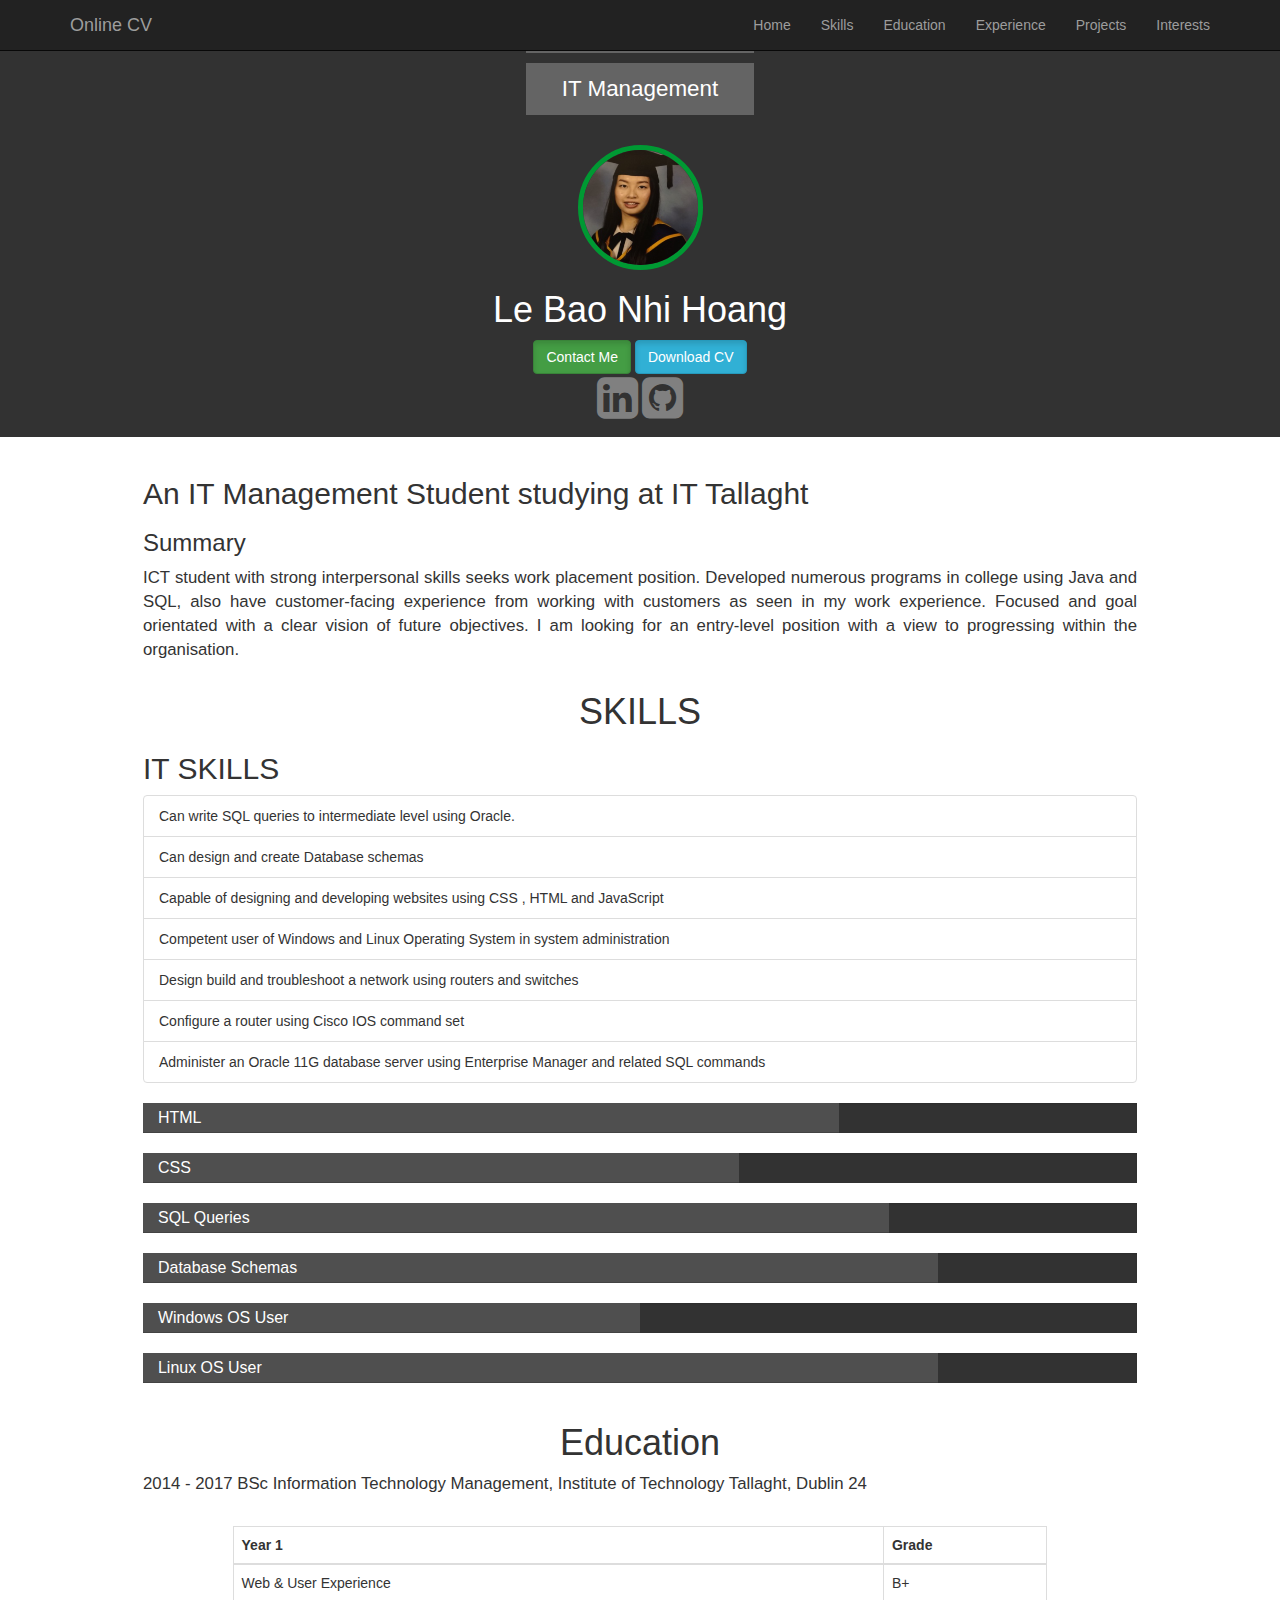
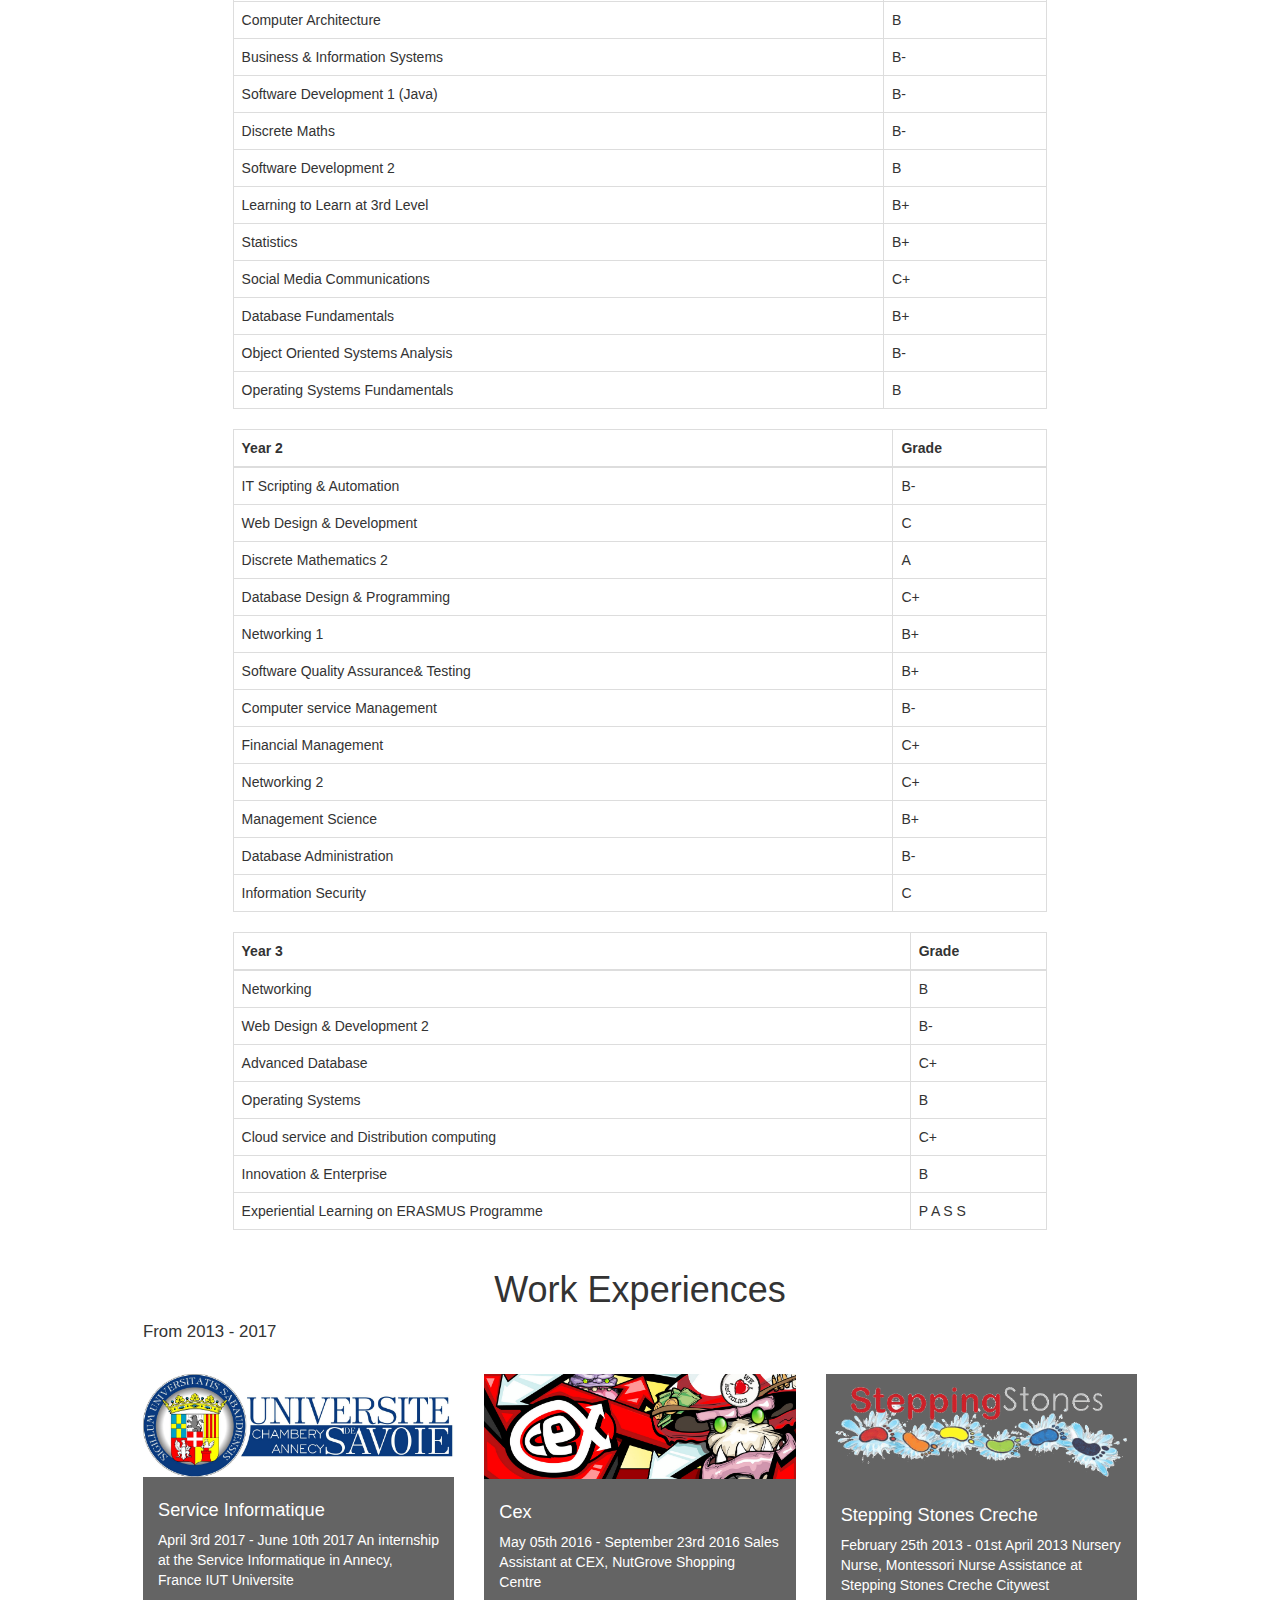
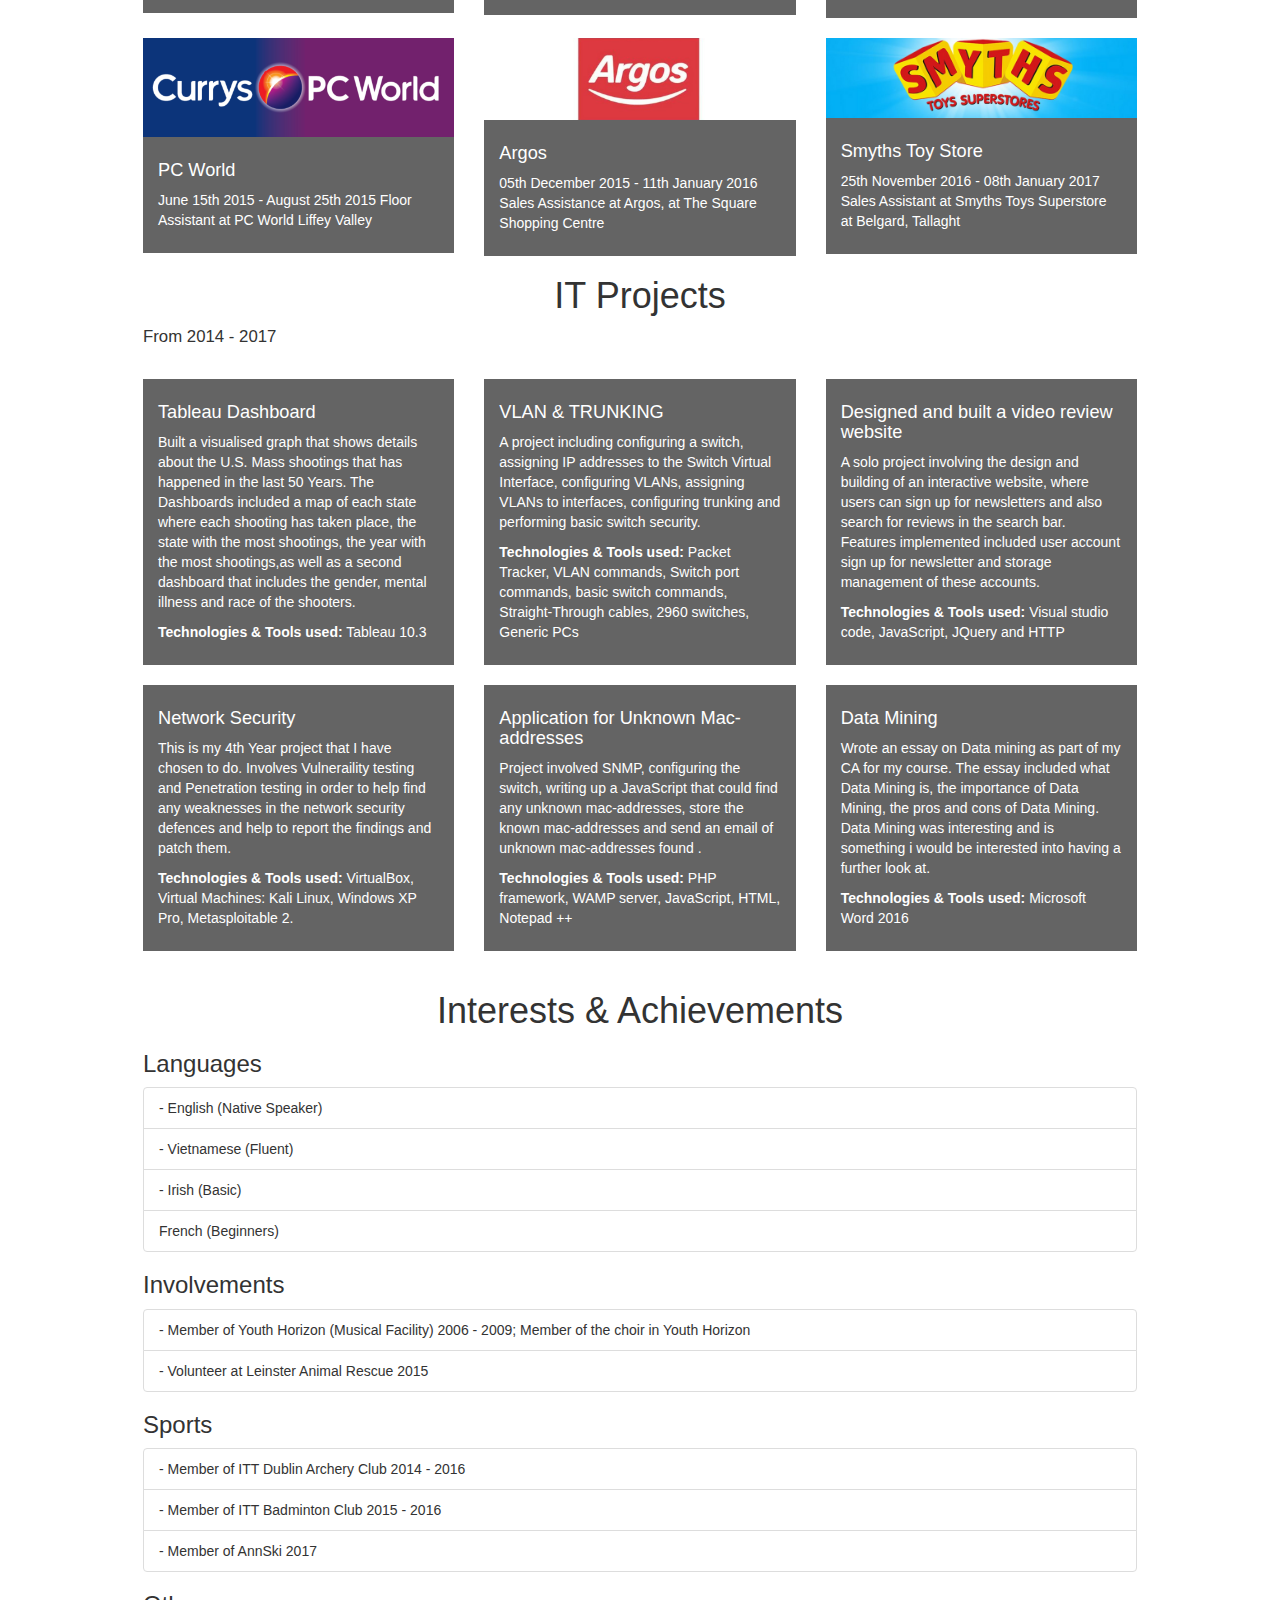
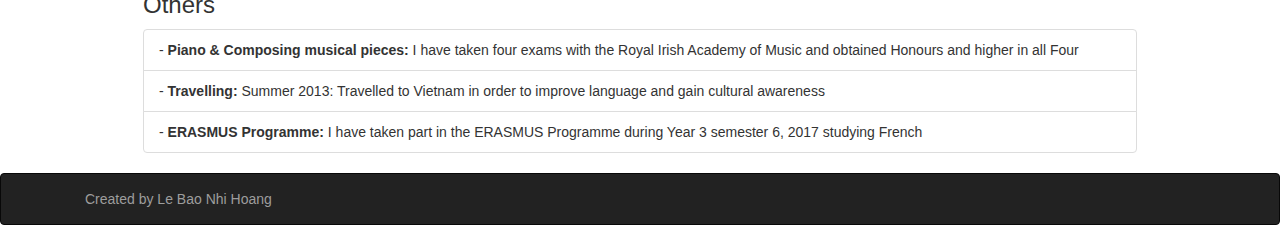
<file: index.html>
<!DOCTYPE html>
<html>
	<head>
		<title>
		X00121428
		</title>
		<meta name="viewport" content= "width=device-width, initial-scale=1.0">
		<link href = "css/bootstrap.min.css" rel = "stylesheet">
		<link href = "css/styles.css" rel = "stylesheet">
		<!-- 'Font Awesome' CSS -->
		<link rel="stylesheet" href="https://cdnjs.cloudflare.com/ajax/libs/font-awesome/4.7.0/css/font-awesome.min.css">
		
		
	</head>
	<body>
	<div class = "navbar navbar-inverse navbar-fixed-top">
		<div class = "container">
		
			<a class="navbar-brand">Online CV</a>
			
			<button class = "navbar-toggle" data-toggle = "collapse" data-target = ".navHeaderCollapse">
			<span class = "icon-bar"></span>
			<span class = "icon-bar"></span>
			<span class = "icon-bar"></span>

			</button>
			<div class="collapse navbar-collapse navHeaderCollapse">
			<ul class = "nav navbar-nav navbar-right">
			
			<li><a href="index.html">Home</a></li>
			<li><a href="#skills">Skills</a></li>
			<li><a href="#education">Education</a><li>
			<li><a href="#experience">Experience</a><li>
			<li><a href="#projects">Projects</a><li>
			<li><a href="#interests">Interests</a><li>
			</ul>
			</div>
		</div>
	
	</div>
	<!-- image -->
			<div class="strip">
			<div class="inner" id="top">
			<div class="centered">
					<div class="tagline">
						<h2>IT Management</h2>
					</div>
				</div>
				<div class="centered">
					<div class="tagline">
						<h2>IT Management </h2>
					</div>
				</div>
				

				

				<br>

				<div class="header">
					<div align="center">
						<img src="img/me.png" alt="Your browser cannot display this image." />
					</div>

					<div class="intro-text">
						<h1>Le Bao Nhi Hoang</h1>
					</div>
					<center><button type="button" class="contact btn btn-success active" data-toggle="modal" data-target="#contactme">Contact Me</button>
					<a href="cv/2021-Helena Le Boa Nhi Hoang .pdf"><button type="button" class="download btn btn-info active" data-toggle="modal" data-target="#download">Download CV</button></a></center>
					
					<center> <a target="_blank" href="https://www.linkedin.com/in/lebaonhihoang/"><i class="fa fa-linkedin-square " style="font-size:48px;color:grey" ></i></a>
					 <a target="_blank" href="https://github.com/lebaonhihoang"><i class="fa fa-github-square" style="font-size:48px;color:grey" ></i></a>
					 </center>
      
				</div>
			</div>
		</div>

		<br>
		
		<!-- The Introduction , about me section -->


		<div class="container-fluid">
			<div class="row">
				<div class="col-md-12">
					<h2>An IT Management Student studying at IT Tallaght</h2>
					<h3>Summary</h3>

					<p class="container-text">
						ICT student with strong interpersonal skills seeks work placement position. Developed numerous programs in college using Java and SQL, also have customer-facing experience from working with customers as seen in my work experience. 
						Focused and goal orientated with a clear vision of future objectives. 
						I am looking for an entry-level position with a view to progressing within the organisation.
					</p>
				</div>
			</div>
			
			
			<!-- The Skills , what skills i have section -->
		
			<div class="row" id="skills">
				<div class="col-md-12">
				
					<h1 align="center" >SKILLS</h1>

					<p class="container-text">
						<h2>IT SKILLS</h2>
						 <ul class="list-group">
							<li class="list-group-item">Can write SQL queries to intermediate level using Oracle.</li>
							<li class="list-group-item">Can design and create Database schemas</li>
							<li class="list-group-item">Capable of designing and developing websites using CSS , HTML and JavaScript</li>
							<li class="list-group-item">Competent user of Windows and Linux Operating System in system administration</li>
							<li class="list-group-item">Design build and troubleshoot a network using routers and switches </li>
							<li class="list-group-item">Configure a router using Cisco IOS command set</li>
							<li class="list-group-item">Administer an Oracle 11G database server using Enterprise Manager and related SQL commands</li>
						</ul> 
						

						<div class="progress">
						  <div class="progress-bar" role="progressbar" aria-valuenow="50" aria-valuemin="0" aria-valuemax="100" style="width: 70%;">
						    <div class="bar-text"><span>HTML</span></div>
						  </div>
						</div>

						<div class="progress">
						  <div class="progress-bar" role="progressbar" aria-valuenow="50" aria-valuemin="0" aria-valuemax="100" style="width: 60%;">
						    <div class="bar-text"><span>CSS</span></div>
						  </div>
						</div>

						<div class="progress">
						  <div class="progress-bar" role="progressbar" aria-valuenow="56" aria-valuemin="0" aria-valuemax="100" style="width: 75%;">
						    <div class="bar-text"><span>SQL Queries</span></div>
						  </div>
						</div>

						<div class="progress">
						  <div class="progress-bar" role="progressbar" aria-valuenow="66" aria-valuemin="0" aria-valuemax="100" style="width: 80%;">
						    <div class="bar-text"><span>Database Schemas</span></div>
						  </div>
						</div>
						
						<div class="progress">
						  <div class="progress-bar" role="progressbar" aria-valuenow="60" aria-valuemin="0" aria-valuemax="100" style="width: 50%;">
						    <div class="bar-text"><span>Windows OS User</span></div>
						  </div>
						</div>
						
						<div class="progress">
						  <div class="progress-bar" role="progressbar" aria-valuenow="80" aria-valuemin="0" aria-valuemax="100" style="width: 80%;">
						    <div class="bar-text"><span>Linux OS User</span></div>
						  </div>
						</div>
					</p>
				</div>
			</div>
			
		
			<!-- The Education , what education I have received section -->
			
			<div class="row" id="education">
				<div class="col-md-12">
				<h1 align="center">Education</h1>
					
					

					<p class="container-text">
						2014 - 2017 BSc Information Technology Management, Institute of Technology Tallaght, Dublin 24
					</p>
					<div class="container-fluid"> 
					
					
					<table class="table table-bordered">
					 
						<thead>
						
							<tr>
								<th><b>Year 1</b></th>
								<th><b>Grade</b></th>
								
							</tr>
							
						</thead>
						
						
						<tbody>
						
							<tr>
								<td>Web & User Experience</td>
								<td>B+</td>
							</tr>
							<tr>
								<td>Computer Architecture</td>
								<td>B</td>
							</tr>
							<tr>
								<td>Business & Information Systems</td>
								<td>B-</td>
							</tr>
							<tr>
								<td>Software Development 1 (Java)</td>
								<td>B-</td>
							</tr>
							<tr>
								<td>Discrete Maths</td>
								<td>B-</td>
							</tr>
							<tr>
								<td>Software Development 2</td>
								<td>B</td>
							</tr>
							<tr>
								<td>Learning to Learn at 3rd Level</td>
								<td>B+</td>
							</tr>
							<tr>
								<td>Statistics</td>
								<td>B+</td>
							</tr>
							<tr>
								<td>Social Media Communications</td>
								<td>C+</td>
							</tr>
							<tr>
								<td>Database Fundamentals</td>
								<td>B+</td>
							</tr>
							<tr>
								<td>Object Oriented Systems Analysis</td>
								<td>B-</td>
							</tr>
							<tr>
								<td>Operating Systems Fundamentals</td>
								<td>B</td>
							</tr>
							
						</tbody>
						
					<br>
					</table>
					<table class="table table-bordered">
						<thead>
							<tr>
								<th><b>Year 2</b></th>
								<th><b>Grade</b></th>
								
							</tr>
						</thead>
						<tbody>
							<tr>
								<td>IT Scripting & Automation</td>
								<td>B-</td>
							</tr>
							<tr>
								<td>Web Design & Development</td>
								<td>C</td>
							</tr>
							<tr>
								<td>Discrete Mathematics 2</td>
								<td>A</td>
							</tr>
							<tr>
								<td>Database Design & Programming</td>
								<td>C+</td>
							</tr>
							<tr>
								<td>Networking 1</td>
								<td>B+</td>
							</tr>
							<tr>
								<td>Software Quality Assurance& Testing</td>
								<td>B+</td>
							</tr>
							<tr>
								<td>Computer service Management</td>
								<td>B-</td>
							</tr>
							<tr>
								<td>Financial Management</td>
								<td>C+</td>
							</tr>
							<tr>
								<td>Networking 2</td>
								<td>C+</td>
							</tr>
							<tr>
								<td>Management Science</td>
								<td>B+</td>
							</tr>
							<tr>
								<td>Database Administration</td>
								<td>B-</td>
							</tr>
							<tr>
								<td>Information Security</td>
								<td>C</td>
							</tr>
						</tbody>
					
					</table>
					<table class="table table-bordered">
						<thead>
							<tr>
								<th><b>Year 3</b></th>
								<th><b>Grade</b></th>
								
							</tr>
						</thead>
						<tbody>
							<tr>
								<td>Networking</td>
								<td>B</td>
							</tr>
							<tr>
								<td>Web Design & Development 2</td>
								<td>B-</td>
							</tr>
							<tr>
								<td>Advanced Database</td>
								<td>C+</td>
							</tr>
							<tr>
								<td>Operating Systems</td>
								<td>B</td>
							</tr>
							<tr>
								<td>Cloud service and Distribution computing</td>
								<td>C+</td>
							</tr>
							<tr>
								<td>Innovation & Enterprise </td>
								<td>B</td>
							</tr>
							<tr>
								<td>Experiential Learning on ERASMUS Programme</td>
								<td>P A S S</td>
							</tr>
							
						</tbody>
					</table>
					
					</div>
				</div>
			</div>
		
			
			<!-- The Experience, Experience i have section  -->
		
			<div class="row"  id="experience">
				<div class="col-md-12">
					<h1 align="center">
						Work Experiences
					</h1>

					<p class="container-text">
						From 2013 - 2017
					</p>
				</div>
			</div>

			<br>

			
			<div class="row">
				<div class="col-md-4">
					<div class="card">
						<img class="card-img-top" src="img/iuta.png" alt="Your browser cannot display this image.">
						
						<div class="card-block">
							<h4>Service Informatique</h4>

							<p class="card-text">
								April 3rd 2017 - June 10th 2017
								An internship at the Service Informatique in Annecy, France IUT Universite
							</p>
						</div>
						
					</div>
				</div>

				<div class="whitespace"></div>

				<div class="col-md-4">
					<div class="card">
					<img class="card-img-top" src="img/cexx.png" alt="Your browser cannot display this image.">
					

						<div class="card-block">
							<h4>Cex</h4>

							<p class="card-text">
								May 05th 2016 - September 23rd 2016
								Sales Assistant at CEX, NutGrove Shopping Centre
							</p>
						</div>
						
					</div>
				</div>

				<div class="whitespace"></div>

				<div class="col-md-4">
					<div class="card">
					<img class="card-img-top" src="img/ss.png" alt="Your browser cannot display this image.">
						
						<div class="card-block">
							<h4>Stepping Stones Creche</h4>

							<p class="card-text">
							February 25th 2013 - 01st April 2013
							Nursery Nurse, Montessori Nurse Assistance at Stepping Stones Creche Citywest
							
							</p>
						</div>
						
					</div>
				</div>
			</div>

			<br>

			<div class="row">
				<div class="col-md-4">
					<div class="card">
						<img class="card-img-top" src="img/pc.png" alt="Your browser cannot display this image.">
						<div class="card-block">
							<h4>PC World</h4>

							<p class="card-text">
								June 15th 2015 - August 25th 2015
								Floor Assistant at PC World Liffey Valley
							</p>
						</div>
						
					</div>
				</div>

				<div class="whitespace"></div>

				<div class="col-md-4">
					<div class="card">
						<img class="card-img-top" src="img/argoss.png" alt="Your browser cannot display this image.">
						<div class="card-block">
							<h4>Argos</h4>

							<p class="card-text">
								05th December 2015 - 11th January 2016
								Sales Assistance at Argos, at The Square Shopping Centre
							</p>
						</div>
						
					</div>
				</div>

				<div class="whitespace"></div>

				<div class="col-md-4">
					<div class="card">
						<img class="card-img-top" src="img/bsmt.png" alt="Your browser cannot display this image.">
						<div class="card-block">
							<h4>Smyths Toy Store</h4>

							<p class="card-text">
								25th November 2016 - 08th January 2017
								Sales Assistant at Smyths Toys Superstore at Belgard, Tallaght
							<p>
						</div>
						
					</div>
				</div>
			</div>
			
						<!-- The Projects, Projects I have done  -->
			
			<div class="row"  id="projects">
				<div class="col-md-12">
					<h1 align="center">
						IT Projects
					</h1>
					<p class="container-text">
						From 2014 - 2017
					</p>
				</div>
			</div>
			
			<br>
			
			<div class="row">
				<div class="col-md-4">
					<div class="card">
						<div class="card-block">
							<h4>Tableau Dashboard</h4>

							<p class="card-text">
							Built a visualised graph that shows details about the U.S. Mass shootings that has happened in the last 50 Years.
							The Dashboards included a map of each state where each shooting has taken place, the state with the most shootings, 
							the year with the most shootings,as well as a second dashboard that includes the gender, mental illness and race of the shooters.
							</p>
							<p><b>Technologies & Tools used:</b>
							Tableau 10.3
							</p>
						</div>
						
					</div>
				</div>

				<div class="whitespace"></div>

				<div class="col-md-4">
					<div class="card">
					
					

						<div class="card-block">
							<h4>VLAN & TRUNKING</h4>

							<p class="card-text">
								A project including configuring a switch, assigning IP addresses to the Switch Virtual Interface, configuring 
								VLANs, assigning VLANs to interfaces, configuring trunking and performing basic switch security.
							</p>
							<p><b>Technologies & Tools used:</b>
								Packet Tracker, VLAN commands, Switch port commands, basic switch commands, Straight-Through cables, 2960 switches, Generic PCs

							</p>
						</div>
						
					</div>
				</div>

				<div class="whitespace"></div>

				<div class="col-md-4">
					<div class="card">
	
						
						<div class="card-block">
							<h4>Designed and built a video review website</h4>

							<p class="card-text">
							A solo project involving the design and building of an interactive website, where users can sign up for newsletters and also search for reviews in the search bar. 
							Features implemented included user account sign up for newsletter and storage management of these accounts.
							</p>
							<p>
							<b>Technologies & Tools used:</b>
							Visual studio code, JavaScript, JQuery and HTTP
							</p>
						</div>
						
					</div>
				</div>
			</div>

			<br>

			<div class="row">
				<div class="col-md-4">
					<div class="card">
				
						<div class="card-block">
							<h4>Network Security</h4>

							<p class="card-text">
								This is my 4th Year project that I have chosen to do. Involves Vulneraility testing and Penetration testing in order to 
								help find any weaknesses in the network security defences and help to report the findings and patch them.
							</p>
							<p><b> Technologies & Tools used:</b>
							VirtualBox, Virtual Machines: Kali Linux, Windows XP Pro, Metasploitable 2.
							</p>
						</div>
						
					</div>
				</div>

				<div class="whitespace"></div>

				<div class="col-md-4">
					<div class="card">
						
					<div class="card-block">
							<h4>Application for Unknown Mac-addresses</h4>

							<p class="card-text">
							  Project involved SNMP, configuring the switch, writing up a JavaScript that could find any unknown 
								mac-addresses, store the known mac-addresses and send an email of
							unknown mac-addresses found .
							</p>
							<p><b>Technologies & Tools used:</b>
								PHP framework, WAMP server, JavaScript, HTML, Notepad ++
							</p>
						</div>
						</div>
				</div>
				
				

				<div class="whitespace"></div>

				<div class="col-md-4">
					<div class="card">
						
						<div class="card-block">
							<h4>Data Mining</h4>

							<p class="card-text">
								Wrote an essay on Data mining as part of my CA for my course. The essay included what Data Mining is, the importance of 
								Data Mining, the pros and cons of Data Mining. Data Mining was interesting
								and is something i would be interested into having a further look at.
							<p>
							<p><b>Technologies & Tools used:</b>
							Microsoft Word 2016
							</p>
						</div>
						
					</div>
				</div>
				
			</div>
			<br>
			<!-- The Interests and achievements I have section  -->
			
			<div class="row"  id="interests">
				<div class="col-md-12">
					<h1 align="center">Interests & Achievements</h1>

					<p class="container-text">
						<h3>Languages</h3>
						 <ul class="list-group">
							<li class="list-group-item">- English (Native Speaker)</li>
							<li class="list-group-item">- Vietnamese (Fluent)</li>
							<li class="list-group-item">- Irish (Basic)</li>
							<li class="list-group-item">French (Beginners)</li>
						</ul> 
					</p>
					
					<p class="container-text">
						<h3>Involvements</h3>
						 <ul class="list-group">
							<li class="list-group-item">- Member of Youth Horizon (Musical Facility) 2006 - 2009; Member of the choir in Youth Horizon</li>
							<li class="list-group-item">- Volunteer at Leinster Animal Rescue 2015  </li>
							
						</ul> 
					</p>
					
					<p class="container-text">
						<h3>Sports</h3>
						 <ul class="list-group">
							<li class="list-group-item">- Member of ITT Dublin Archery Club 2014 - 2016</li>
							<li class="list-group-item">- Member of ITT Badminton Club 2015 - 2016  </li>
							<li class="list-group-item">- Member of AnnSki 2017  </li>
							
						</ul> 
					</p>
					
					<p class="container-text">
						<h3>Others</h3>
						 <ul class="list-group">
							<li class="list-group-item">- <b>Piano & Composing musical pieces:</b> I have taken four exams with the Royal Irish Academy of Music
							and obtained Honours and higher in all Four</li>
							<li class="list-group-item">- <b>Travelling:</b> Summer 2013: Travelled to Vietnam in order to improve language and gain cultural awareness </li>
							<li class="list-group-item">- <b>ERASMUS Programme:</b> I have taken part in the ERASMUS Programme during Year 3 semester 6, 2017 studying French </li>
							
						</ul> 
					</p>
				</div>
			</div>
			
			
		</div><!-- The end of container fluid   -->
	
	
	
	
	<!-- Contact me section  -->
		

<div id="contactme" class="modal fade" tabindex="-1" role="dialog" aria-labelledby="contatmeLabel" aria-hidden="true">
  <div class="modal-dialog">
    <div class="modal-content">
      <div class="modal-header">
        <button type="button" class="close" data-dismiss="modal" aria-hidden="true">Exit</button>
        <h3 id="contactmeLabel">Contact Me</h3>
      </div>
      <div class="modal-body">
        <form class="form-horizontal col-sm-12">
          <div class="form-group"><label>Name</label><input class="form-control required" placeholder="Your name"
		  data-placement="top" data-trigger="manual" data-content="Must be at least 3 characters long, and must only contain letters." type="text"></div>
          <div class="form-group"><label>Message</label><input class="form-control required" placeholder="Your message here.." data-placement="top" 
		  data-trigger="manual"></input></div>
          <div class="form-group"><label>E-Mail</label><input class="form-control email" placeholder="email@you.com (so that I can contact you)" 
		  data-placement="top" data-trigger="manual" data-content="Must be a valid e-mail address (user@gmail.com)" type="text"></div>
          <div class="form-group"><label>Phone</label><input class="form-control phone" placeholder="999-999-9999( so I can call you)" data-placement="top" data-trigger="manual"
		  data-content="Must be a valid phone number (999-999-9999)" type="text"></div>
          <div class="form-group"><button type="submit" class="btn btn-success pull-right">Send It!</button> 
		  <p class="help-block pull-left text-danger hide" id="form-error">&nbsp; The form is not valid. </p></div>
        </form>
      </div>
      <div class="modal-footer">
        <button class="btn" data-dismiss="modal" aria-hidden="true">Cancel</button>
      </div>
    </div>
  </div>
</div>
	
	

	<script>
	 /* form validation plugin */
$.fn.goValidate = function() {
    var $form = this,
        $inputs = $form.find('input:text');
  
    var validators = {
        name: {
            regex: /^[A-Za-z]{3,}$/
        },
        pass: {
            regex: /(?=.*\d)(?=.*[a-z])(?=.*[A-Z]).{6,}/
        },
        email: {
            regex: /^[\w\-\.\+]+\@[a-zA-Z0-9\.\-]+\.[a-zA-z0-9]{2,4}$/
        },
        phone: {
            regex: /^[2-9]\d{2}-\d{3}-\d{4}$/,
        }
    };
    var validate = function(klass, value) {
        var isValid = true,
            error = '';
            
        if (!value && /required/.test(klass)) {
            error = 'This field is required';
            isValid = false;
        } else {
            klass = klass.split(/\s/);
            $.each(klass, function(i, k){
                if (validators[k]) {
                    if (value && !validators[k].regex.test(value)) {
                        isValid = false;
                        error = validators[k].error;
                    }
                }
            });
        }
        return {
            isValid: isValid,
            error: error
        }
    };
    var showError = function($input) {
        var klass = $input.attr('class'),
            value = $input.val(),
            test = validate(klass, value);
      
        $input.removeClass('invalid');
        $('#form-error').addClass('hide');
        
        if (!test.isValid) {
            $input.addClass('invalid');
            
            if(typeof $input.data("shown") == "undefined" || $input.data("shown") == false){
               $input.popover('show');
            }
            
        }
      else {
        $input.popover('hide');
      }
    };
   
    $inputs.keyup(function() {
        showError($(this));
    });
  
    $inputs.on('shown.bs.popover', function () {
  		$(this).data("shown",true);
	});
  
    $inputs.on('hidden.bs.popover', function () {
  		$(this).data("shown",false);
	});
  
    $form.submit(function(e) {
      
        $inputs.each(function() { /* test each input */
        	if ($(this).is('.required') || $(this).hasClass('invalid')) {
            	showError($(this));
        	}
    	});
        if ($form.find('input.invalid').length) { /* form is not valid */
        	e.preventDefault();
            $('#form-error').toggleClass('hide');
        }
    });
    return this;
};
$('form').goValidate();
	</script>
	
<?php

//declare our variables

$name = $_POST['Name'];

$email = $_POST['E-mail'];

$message = nl2br($_POST['Message']);

//get todays date

$todayis = date("l, F j, Y, g:i a") ;

//set a title for the message

$subject = "Message from Your Website";

$body = "From $name, $message";

$headers = 'From: '.$email.'' . "rn" .

'Reply-To: '.$email.'' . "rn" .

'X-Mailer: PHP/' . phpversion();

//put your email address here

mail("helenanhi@hotmail.com", $subject, $body, $headers);

?>




	
	
	
	<!-- footer -->

<div class = "navbar navbar-inverse navbar-static-bottom">
		<div class = "container">
		<p a class="navbar-text pull-left"> Created by Le Bao Nhi Hoang</p>
		</div>
      
					
	  
</div>
	
	<script type="text/javascript" src="https://ajax.googleapis.com/ajax/libs/jquery/2.1.4/jquery.min.js"></script>
	<script type="text/javascript" src="js/bootstrap.js"></script>

	</body>
</html>
</file>
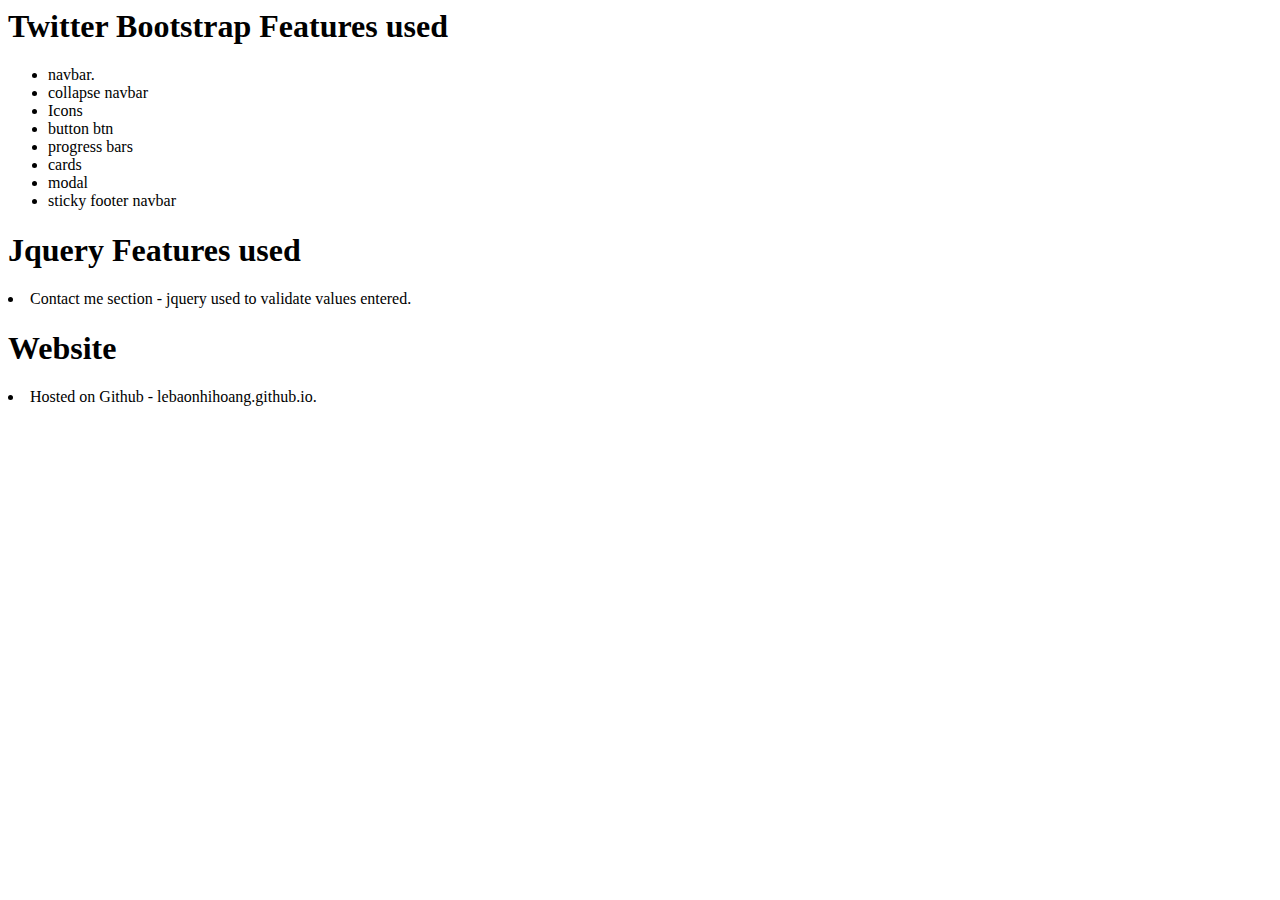
<file: tbsfeatures.html>
<html>
<head>
<title>
<h1>Twitter Bootstrap Features </h1>
</title>

</head>

<body>
<h1>Twitter Bootstrap Features used </h1>

<ul class="list-group">
	<li class="list-group-item">navbar.</li>
	<li class="list-group-item">collapse navbar</li>
		<li class="list-group-item">Icons</li>
	<li class="list-group-item">button btn </li>
	<li class="list-group-item">progress bars</li>
	<li class="list-group-item">cards</li>
	<li class="list-group-item"> modal</li>
	<li class="list-group-item">sticky footer navbar</li>
	</ul> 

	<h1>Jquery Features used </h1>
	<li class="list-group-item">Contact me section - jquery used to validate values entered.</li>
	
	<h1>Website </h1>
	<li class="list-group-item">Hosted on Github - lebaonhihoang.github.io.</li>
	
</body>
</html>
</file>
<file: css/styles.css>
html, body {
	margin: 0;
	padding: 0;
  
}

* {
	font-family: Helvetica, Arial, sans-serif;
	font-weight: 400;
}

.strip {
	width: 100%;
}

.inner {
	padding: 0px 50px;
	padding-bottom: 15px;
	display: inline-block;
	background: rgb(50, 50, 50);
	width: 100%;
}

.inner img {
	width: 125px;
	height: 125px;
	border-radius: 50%;
	-webkit-border-radius: 50%;
	-moz-border-radius: 50%;
	-o-border-radius: 50%;
	border: 5px solid #009933;
}

.intro-text h1, .tagline h2 {
	color: white;
	text-align: center;
}

.tagline h2 {
	font-size: 160%;
	background-color: rgb(100, 100, 100);
	display: inline-block;
	padding: 14px 36px;
	margin-top: 0;
}

.centered {
	text-align: center;
}

.container-fluid {
	width: 85%;
	max-width: 1024px;
	margin: 0 auto;
}

.container-text {
	font-size: 120%;
	text-align: justify;
}

.progress {
	background-color: rgb(50, 50, 50);
	height: 30px;
	margin-bottom: 20px;
	border-radius: 0;
	-webkit-border-radius: 0;
	-moz-border-radius: 0;
	-o-border-radius: 0;
}

.progress-bar {
	line-height: 30px;
	font-size: 114%;
	text-align: left;
	background-color: rgb(79, 79, 79);
}

.bar-text span {
	padding: 40px 15px;
}

.card-img-top {
	width: 100%;
}

.card {
	background: rgb(100, 100, 100);
}

.card-block {
	padding: 13px 15px;
	color: white;
}

a.btn.btn-primary {
	background: #009933;
	border: 0;
	width: 100%;
	padding: 9px;
	border-radius: 0;
}

a.btn.btn-primary:hover, a.btn.btn-primary:visited, a.btn.btn-primary:active {
	background: #009933;
	border: 0;
}

.card h4 {
	font-size: 130%;
}

button.btn.btn-primary {
	border-radius: 0;
}

.form-group input {
	background: rgb(80, 80, 80);
	border-radius: 0;
	color: white;
	width: 100%;
}

.form-group textarea {
	background: rgb(80, 80, 80);
	border-radius: 0;
	border: 0;
	outline: 0;
	resize: none;
}

input {
	border: none !important;
	outline: none;
 	-webkit-box-shadow: none !important;
 	-moz-box-shadow: none !important;
 	box-shadow: none !important;
}

#submit {
	background: #009933;
	color: white;
	padding: 6px 40px;
	outline: 0;
	font-size: 120%;
	border: 0 !important;
}

.form-control {
	position: relative;
	left: 0;
}

.form-control::-webkit-input-placeholder { /* WebKit, Blink, Edge */
    color: white;
}
.form-control:-moz-placeholder { /* Mozilla Firefox 4 to 18 */
   color: white;
   opacity: 1;
}
.form-control::-moz-placeholder { /* Mozilla Firefox 19+ */
   color: white;
   opacity: 1;
}
.form-control:-ms-input-placeholder { /* Internet Explorer 10-11 */
   color: white;
}

@media screen and (max-width: 992px) {
	.whitespace {
		height: 15px;
	}

	#submit {
		width: 100%;
	}
}
</file>
